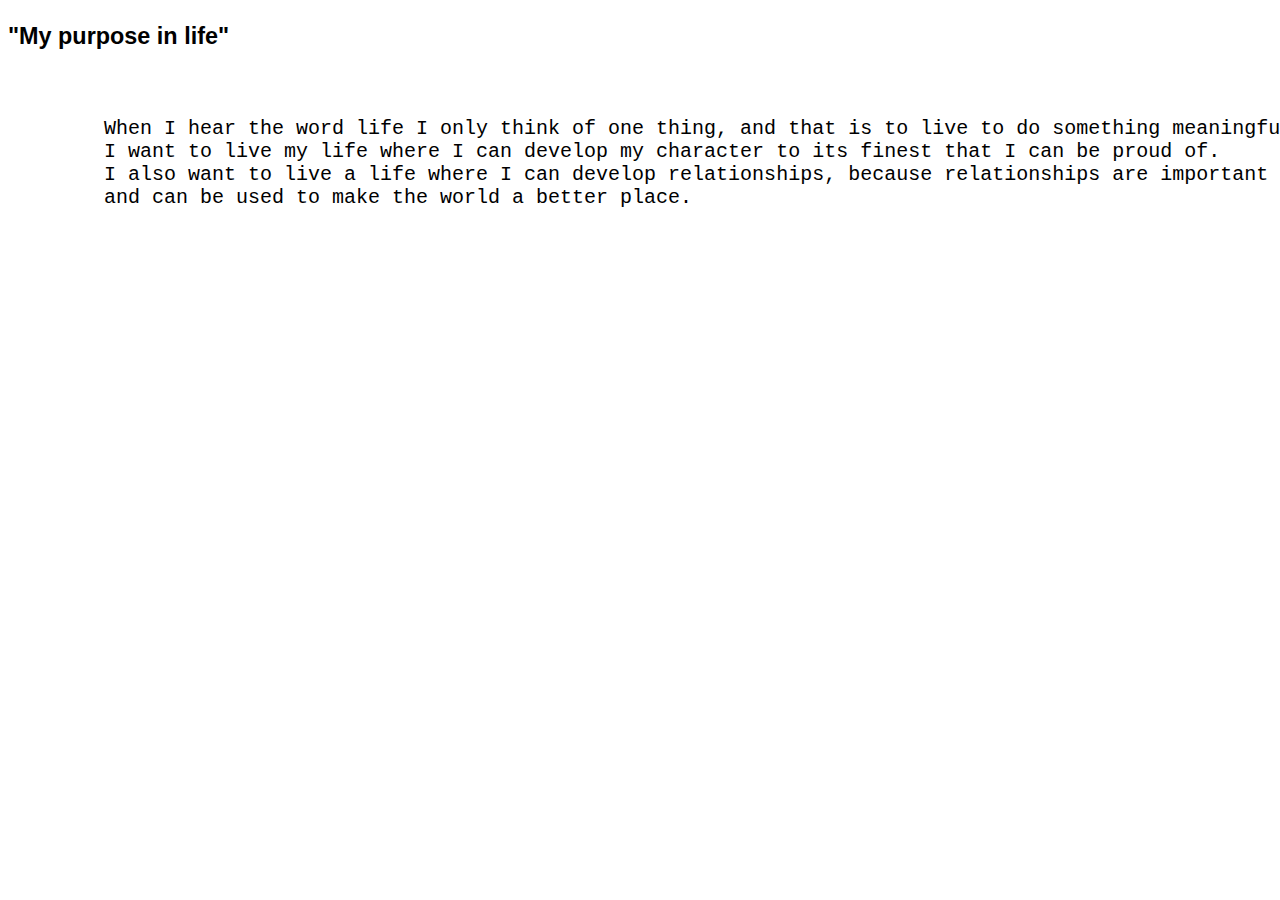
<file: index.html>
<!DOCTYPE html>

<html>
<head>
    <title>"My purpose in life"</title>
    <style>
        body {
            font-size: 20px;
            font-family: Verdana , sans-serif;
        }
        </style>
</head>
<body>
    <h3>"My purpose in life"</h3>
    <br>
    <pre>
        When I hear the word life I only think of one thing, and that is to live to do something meaningful. 
        I want to live my life where I can develop my character to its finest that I can be proud of. 
        I also want to live a life where I can develop relationships, because relationships are important 
        and can be used to make the world a better place.</pre>
</body>
  

</html>
</file>
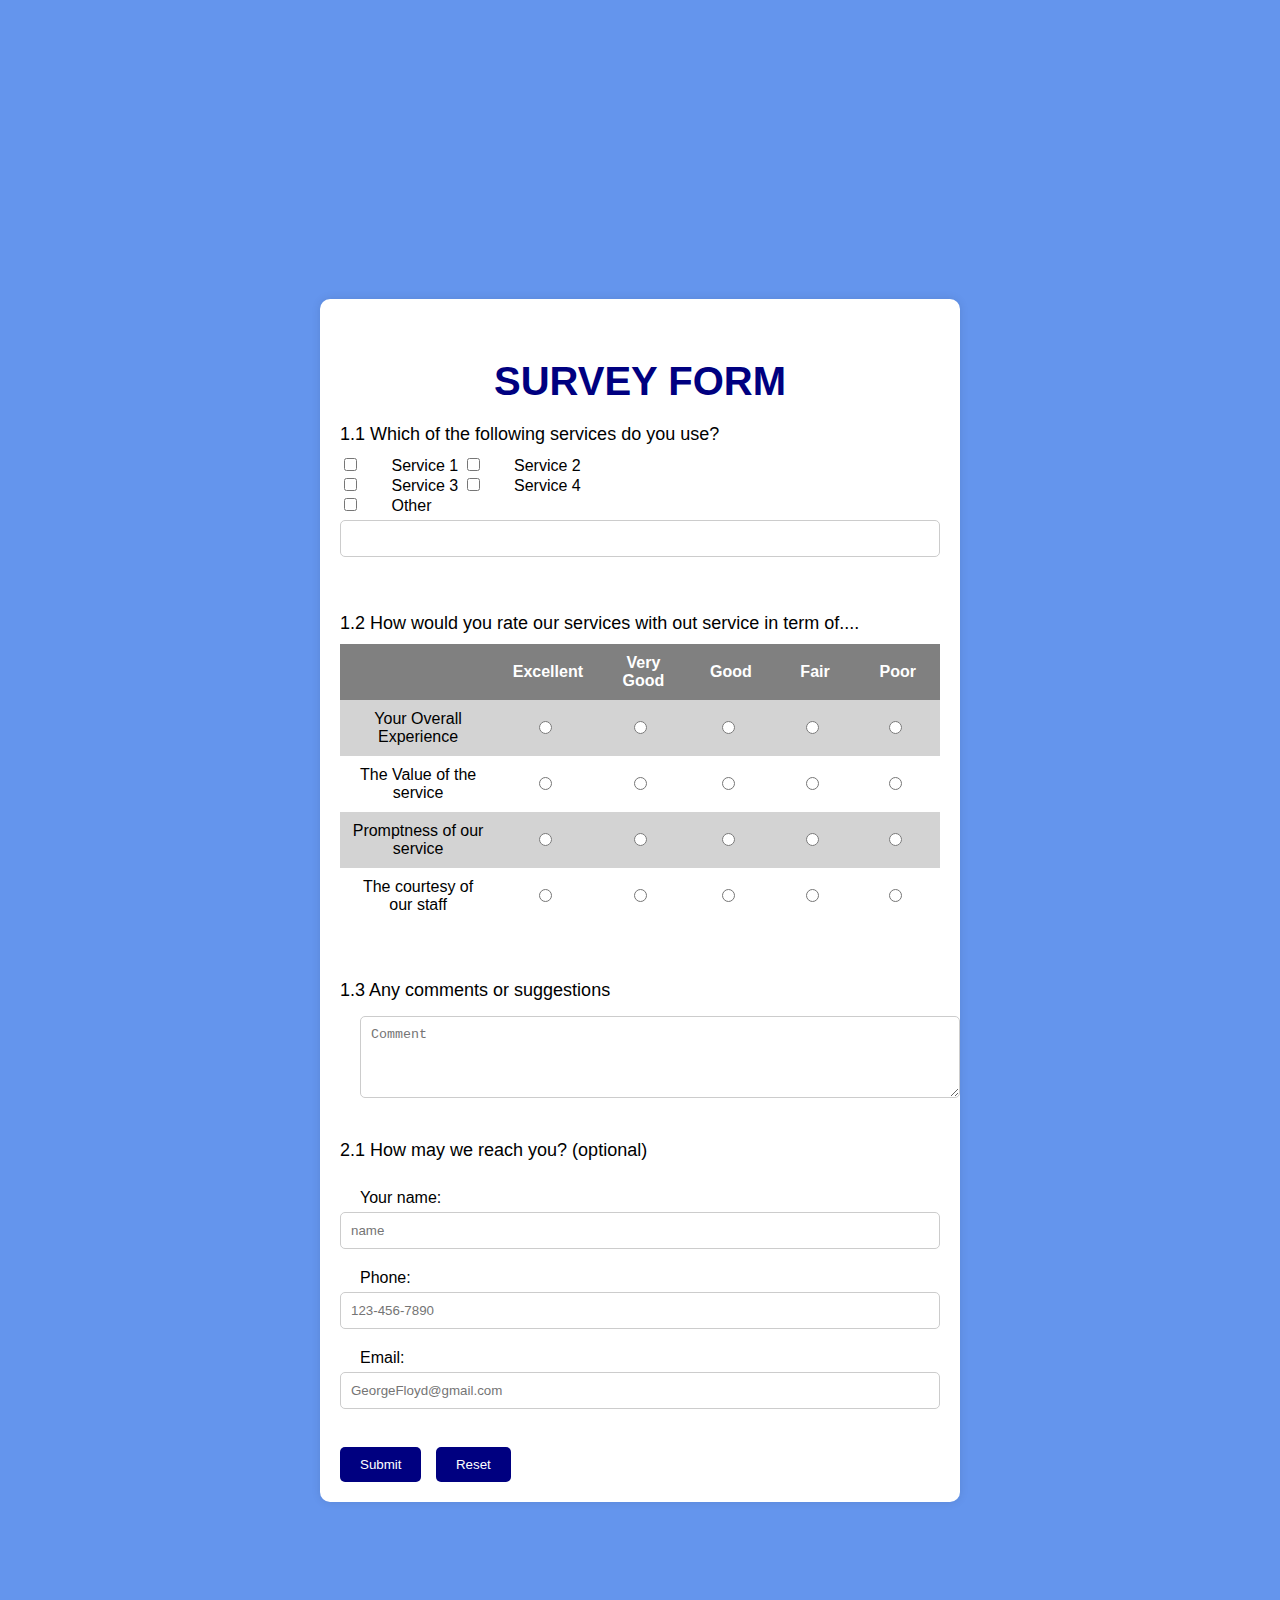
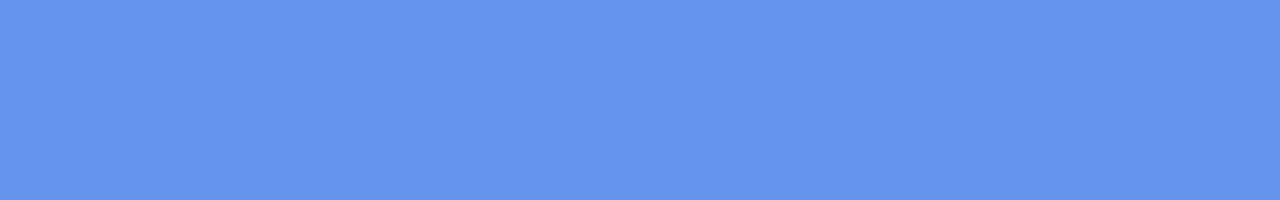
<file: ACT1.1.html>
<!DOCTYPE html>
<html lang="en">
<head>
    <meta charset="UTF-8">
    <meta name="viewport" content="width=device-width, initial-scale=1.0">
    <title>SURVEY FORM</title>
  <link rel="stylesheet" href="style.css">
</head>
<body>

    <div class="container">
        <form>

            
            <H3>SURVEY FORM</H3>
        
            <p>1.1 Which of the following services do you use?</p>
        
            
            <input type = "checkbox" id = "Service" name = "Service" value = "Service" >
            <label for = "Service"></label>Service 1
        
            <input type = "checkbox" id = "Service" name = "Service" value = "Service" >
            <label for = "Service"></label>Service 2<br>
            
            <input type = "checkbox" id = "Service" name = "Service" value = "Service">
            <label for = "Service"></label>Service 3
            
            <input type = "checkbox" id = "Service" name = "Service" value = "Service" >
            <label for = "Service"></label>Service 4<br>
        
            <input type = "checkbox" id = "Service" name = "Service" value = "Service" >
            <label for = "Service"></label>Other
            <input type = "text" id = "Service" name = "Service">
            
            <br><br>
        
            <p>1.2 How would you rate our services with out service in term of....</p>
        
            <table bgcolor = "Black" witdh = "700" >
                <tr bgcolor = "grey">
                    <th width = "100"></th>
                    <th width = "100">Excellent</th>
                    <th width = "100">Very Good</th>
                    <th width = "100">Good</th>
                    <th width = "100">Fair</th>
                    <th width = "100">Poor</th>
                </tr>
                <tr bgcolor = "Lightgrey" align="center">
                    <td width = 200>Your Overall Experience</td>
                    <td><input type = "radio" id ="Excellent" name = "Experience" value = "Excellent" required></td>
                    <td><input type = "radio" id ="Very Good" name = "Experience" value = "Very Good" required></td>
                    <td><input type = "radio" id ="Good" name = "Experience" value = "Good" required></td>
                    <td><input type = "radio" id ="Fair" name = "Experience" value = "Fair" required></td>
                    <td><input type = "radio" id ="Poor" name = "Experience" value = "Poor" required></td>
                </tr>
        
                <tr bgcolor = "Lightgrey" align="center">
                    <td width = 200>The Value of the service</td>
                    <td><input type = "radio" id ="Excellent" name = "Value" value = "Excellent" required></td>
                    <td><input type = "radio" id ="Very Good" name = "Value" value = "Very Good" required></td>
                    <td><input type = "radio" id ="Good" name = "Value" value = "Good" required></td>
                    <td><input type = "radio" id ="Fair" name = "Value" value = "Fair" required></td>
                    <td><input type = "radio" id ="Poor" name = "Value" value = "Poor" required></td>
                </tr>
        
                <tr bgcolor="Lightgrey" align="center">
                    <td width="200">Promptness of our service</td>
                    <td><input type="radio" id="Excellent" name="promptness" value="Excellent" required></td>
                    <td><input type="radio" id="Very Good" name="promptness" value="Very Good" required></td>
                    <td><input type="radio" id="Good" name="promptness" value="Good" required></td>
                    <td><input type="radio" id="Fair" name="promptness" value="Fair" required></td>
                    <td><input type="radio" id="Poor" name="promptness" value="Poor" required></td>
                </tr>
        
                    <tr bgcolor = "Lightgrey" align="center">
                        <td width = 200>The courtesy of our staff</td>
                        <td><input type = "radio" id ="Excellent" name = "courtesy" value = "Excellent" required></td>
                        <td><input type = "radio" id ="Very Good" name = "courtesy" value = "Very Good" required></td>
                        <td><input type = "radio" id ="Good" name = "courtesy" value = "Good" required></td>
                        <td><input type = "radio" id ="Fair" name = "courtesy" value = "Fair" required></td>
                        <td><input type = "radio" id ="Poor" name = "courtesy" value = "Poor" required></td>
                        </tr>
        
                    </table>
                    <br> 
                        <p>1.3 Any comments or suggestions</p>
        
                        <label for = "comment"></label> 
                        <textarea id = "comment" name = "comment" placeholder="Comment" rows = "4" cols = "50" ></textarea>
                        <br>
                    
                        <p>2.1 How may we reach you? (optional)</p>

                        <br>
                        <label for = "reach"></label>Your name:
                        <input type = "text" id = "name" placeholder = "name" minlength = "6" maxlength = "50"><br>
                        <label for = "reach"></label>Phone:
                        <input type = "tel" id = "phone" placeholder = "123-456-7890" pattern = "[0-9]{3}-[0-9]{3}-[0-9]{4}"><br>
                        <label for = "reach"></label>Email:
                        <input type = "email" id = "email" placeholder = "GeorgeFloyd@gmail.com"><br>
                      

                        <br>
                        <input type = "submit">
                       
                        <input type = "reset">
            </form>
    </div>
    
</body>
</html>
</file>
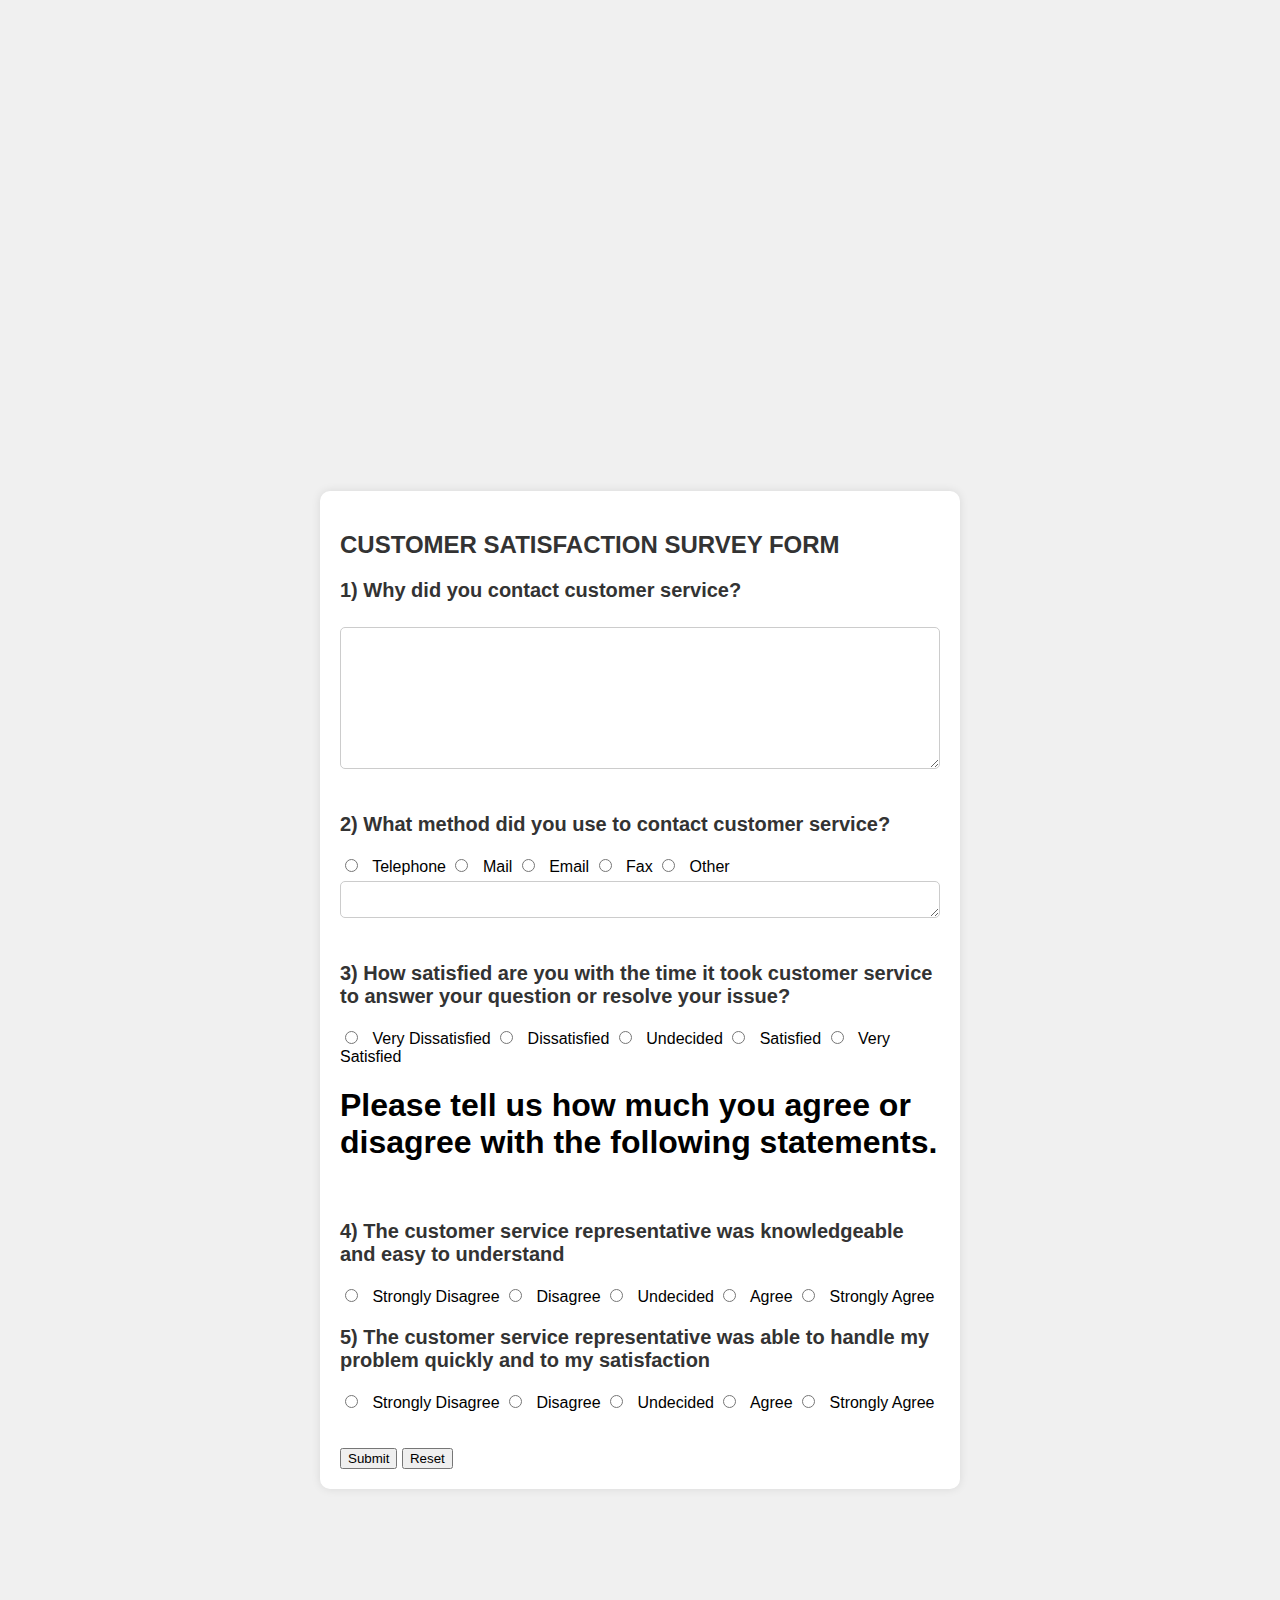
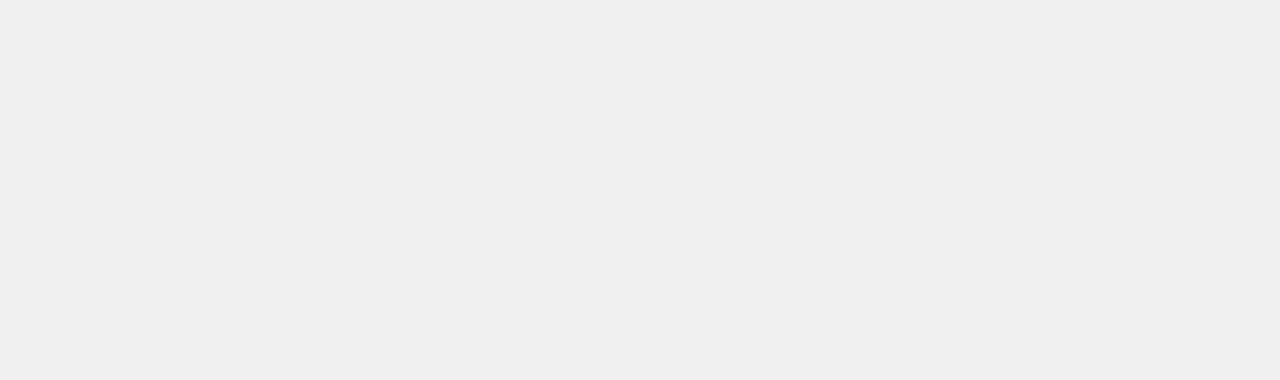
<file: ACT2.html>
<!DOCTYPE html>
<html lang="en">
<head>
    <meta charset="UTF-8">
    <meta name="viewport" content="width=device-width, initial-scale=1.0">
    <title>ACT2</title>
    <link rel="stylesheet" href="style2.css">
</head>
<body>
    <div class="container">
        <form>
            <h2>CUSTOMER SATISFACTION SURVEY FORM</h2>
            <h3>1) Why did you contact customer service? </h2>
            
            <textarea id="comment1" rows="8" cols="90"></textarea>
      

       
            <h3>2) What method did you use to contact customer service?</h2>
            <input type="radio" name="contact_method1" value="telephone"> Telephone
            <input type="radio" name="contact_method2" value="mail"> Mail
            <input type="radio" name="contact_method3" value="email"> Email
            <input type="radio" name="contact_method4" value="fax"> Fax
            <input type="radio" name="contact_method5" value="other"> Other<br>
           
            <textarea id="comment2" rows="1" cols="40"></textarea>
      

            <h3>3) How satisfied are you with the time it took customer service to answer your question or resolve your issue?</h2>
            <input type="radio" name="satisfaction_time1" value="very_dissatisfied"> Very Dissatisfied
            <input type="radio" name="satisfaction_time2" value="dissatisfied"> Dissatisfied
            <input type="radio" name="satisfaction_time3" value="undecided"> Undecided
            <input type="radio" name="satisfaction_time4" value="satisfied"> Satisfied
            <input type="radio" name="satisfaction_time5" value="very_satisfied"> Very Satisfied


        <br>

    
            <h1>Please tell us how much you agree or disagree with the following statements.</h1>
  
        <br>


            <h3>4) The customer service representative was knowledgeable and easy to understand</h2>
            <input type="radio" name="knowledgeable1" value="strongly_disagree"> Strongly Disagree
            <input type="radio" name="knowledgeable2" value="disagree"> Disagree
            <input type="radio" name="knowledgeable3" value="undecided"> Undecided
            <input type="radio" name="knowledgeable4" value="agree"> Agree
            <input type="radio" name="knowledgeable5" value="strongly_agree"> Strongly Agree
 


            <h3>5) The customer service representative was able to handle my problem quickly and to my satisfaction</h2>
            <input type="radio" name="handle_problem1" value="strongly_disagree"> Strongly Disagree
            <input type="radio" name="handle_problem2" value="disagree"> Disagree
            <input type="radio" name="handle_problem3" value="undecided"> Undecided
            <input type="radio" name="handle_problem4" value="agree"> Agree
            <input type="radio" name="handle_problem5" value="strongly_agree"> Strongly Agree
  

        <br>
        <br>
        <br>

            <input type="submit" >
            <input type="reset">
            </form>
    </div>
</body>
</html>
</file>
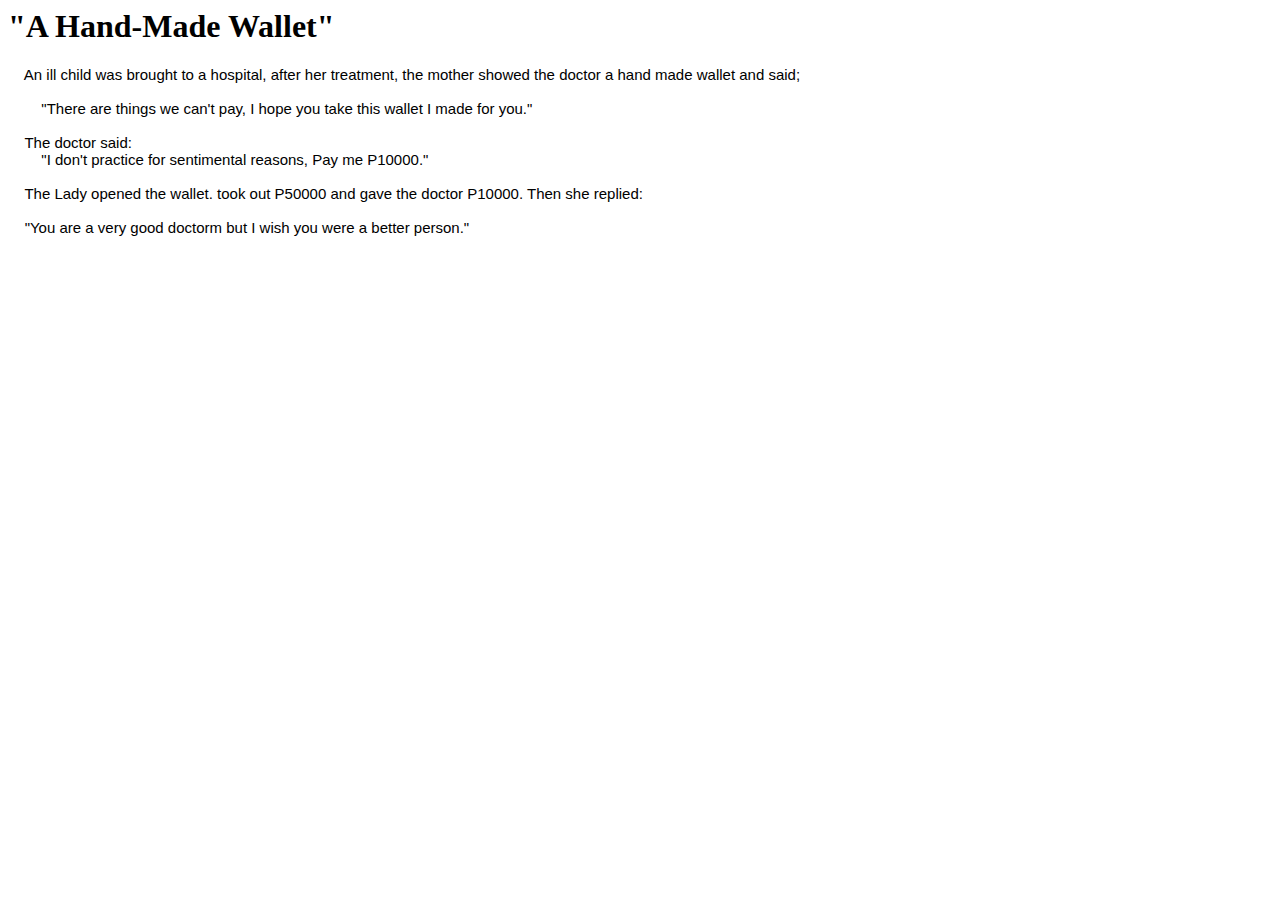
<file: handmade.html>
<DOCTYPE html>
<html>
<head>
    <title>"A Hand-Made Wallet"</title>
    <style>
        pre {
            font-size: 15px;
            font-family: Verdana , sans-serif;
        }
    </style>

    <h1>"A Hand-Made Wallet"</h1>

    <pre>
    An ill child was brought to a hospital, after her treatment, the mother showed the doctor a hand made wallet and said;
    
        "There are things we can't pay, I hope you take this wallet I made for you."

    The doctor said:
        "I don't practice for sentimental reasons, Pay me P10000."

    The Lady opened the wallet. took out P50000 and gave the doctor P10000. Then she replied:

    "You are a very good doctorm but I wish you were a better person."
</pre>
</head>
</file>
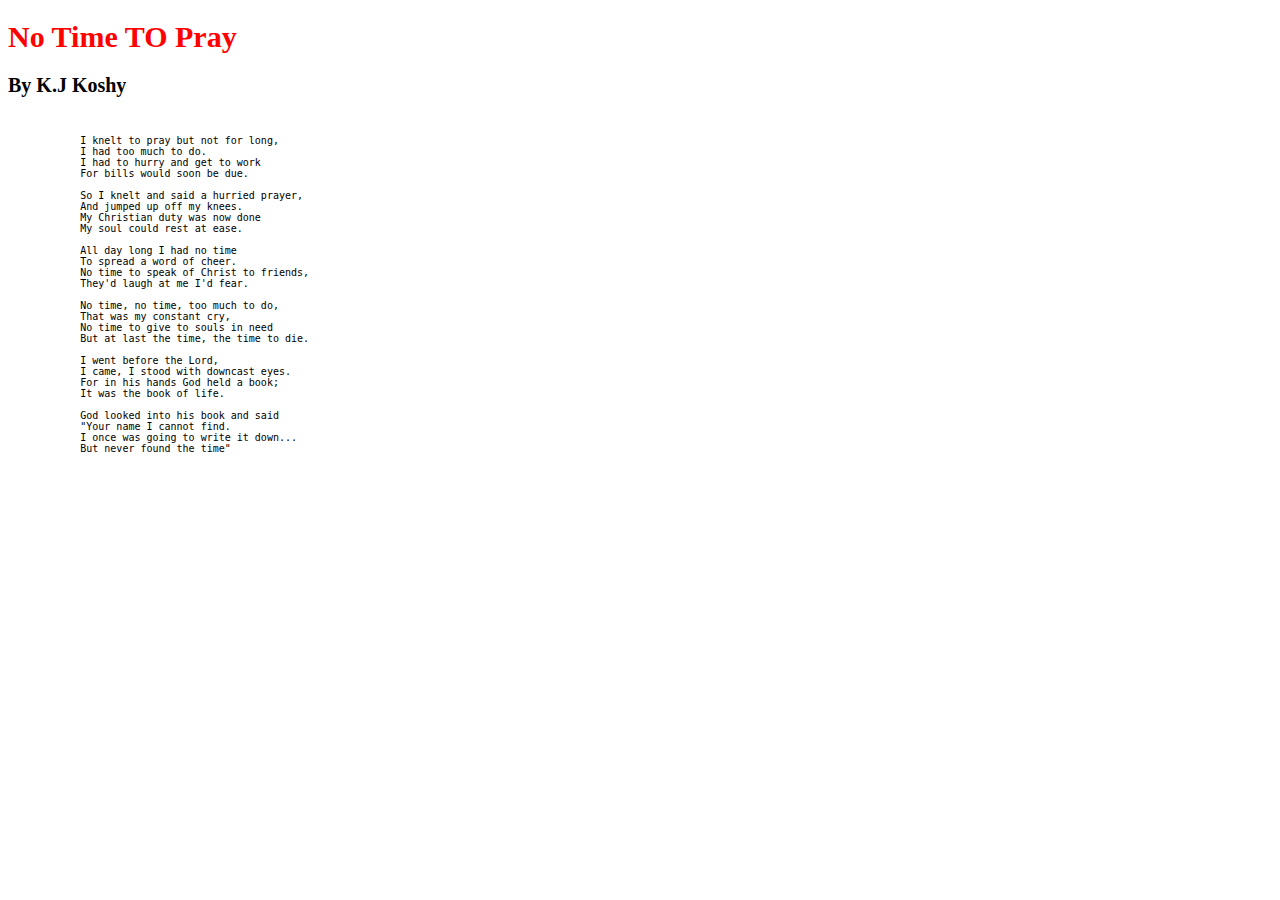
<file: NotTimeToPray.html>
<!DOCTYPE html>
<html>
    <head>
        <title>No Time TO Pray </title>
        <style>

    h1 {
        font-size: 30px;
        font-family: Verdana;
        color: red;
      }
        h2 {
            font-size: 20px;
            font-family: Verdana;
            color: black;
        }
      body {
        font-size: 10px;
        font-family: Verdana;
      }
           </style>
       
    </head>
    <body>
        <h1>No Time TO Pray </h1>
        <h2>By K.J Koshy</h2>
        
        <br>
        <pre>
            I knelt to pray but not for long,
            I had too much to do.
            I had to hurry and get to work
            For bills would soon be due.

            So I knelt and said a hurried prayer,
            And jumped up off my knees.
            My Christian duty was now done
            My soul could rest at ease.

            All day long I had no time
            To spread a word of cheer.
            No time to speak of Christ to friends,
            They'd laugh at me I'd fear.

            No time, no time, too much to do,
            That was my constant cry,
            No time to give to souls in need
            But at last the time, the time to die.

            I went before the Lord,
            I came, I stood with downcast eyes.
            For in his hands God held a book;
            It was the book of life.

            God looked into his book and said
            "Your name I cannot find.
            I once was going to write it down...
            But never found the time"
        </pre>
    </body>
</html>
</file>
<file: style.css>
body {
   background-color: cornflowerblue;
   display: flex;
   align-items: center;
   justify-content: center;
   height: 200vh;
   margin: 0;
   font-family: Arial, sans-serif;
}

.container {
   background-color: white;
   padding: 20px;
   border-radius: 10px;
   box-shadow: 0 0 10px rgba(0, 0, 0, 0.1);
   max-width: 600px;
   width: 100%;
}

h3 {
   color: navy;
   font-size: 40px;
   text-align: center;
   margin-bottom: 20px;
}

form p {
   font-size: 18px;
   margin-bottom: 10px;
}

input[type="checkbox"], input[type="radio"] {
   margin-right: 10px;
}

label {
   margin-right: 20px;
}

input[type="text"], input[type="tel"], input[type="email"], textarea {
   width: calc(100% - 22px);
   padding: 10px;
   margin-top: 5px;
   margin-bottom: 20px;
   border: 1px solid #ccc;
   border-radius: 5px;
}

input[type="submit"], input[type="reset"] {
   background-color: navy;
   color: white;
   border: none;
   padding: 10px 20px;
   border-radius: 5px;
   cursor: pointer;
   margin-right: 10px;
}

input[type="submit"]:hover, input[type="reset"]:hover {
   background-color: darkblue;
}

table {
   width: 100%;
   border-collapse: collapse;
   margin-bottom: 20px;
}

th, td {
   padding: 10px;
   text-align: center;
}

th {
   background-color: grey;
   color: white;
}

tr:nth-child(even) {
   background-color: lightgrey;
}

tr:nth-child(odd) {
   background-color: white;
}
</file>
<file: style2.css>
body {
    background-color: #f0f0f0;
    display: flex;
    align-items: center;
    justify-content: center;
    height: 220vh;
    margin: 0;
    font-family: Arial, sans-serif;
}

.container {
    background-color: #ffffff;
    padding: 20px;
    border-radius: 10px;
    box-shadow: 0 0 10px rgba(0, 0, 0, 0.1);
    max-width: 600px;
    width: 100%;
}
h2 {
    color: #333333;
    font-size: 25 px;
    text-align: left;
    margin-bottom: 20px;
}

h3 {
    color: #333333;
    font-size: 20px;
    text-align: left;
    margin-bottom: 20px;
}

form p {
    font-size: 18px;
    margin-bottom: 10px;
}

input[type="checkbox"], input[type="radio"] {
    margin-right: 10px;
}

label {
    display: block;
    margin-bottom: 5px;
    font-weight: bold;
}

textarea {
    width: calc(100% - 22px);
    padding: 10px;
    margin-top: 5px;
    margin-bottom: 20px;
    border: 1px solid #ccc;
    border-radius: 5px;
}


table {
    width: 100%;
    border-collapse: collapse;
    margin-bottom: 20px;
}

th, td {
    padding: 10px;
    text-align: center;
}

th {
    background-color: #333333;
    color: white;
}

tr:nth-child(even) {
    background-color: #f2f2f2;
}

tr:nth-child(odd) {
    background-color: #ffffff;
}
</file>
